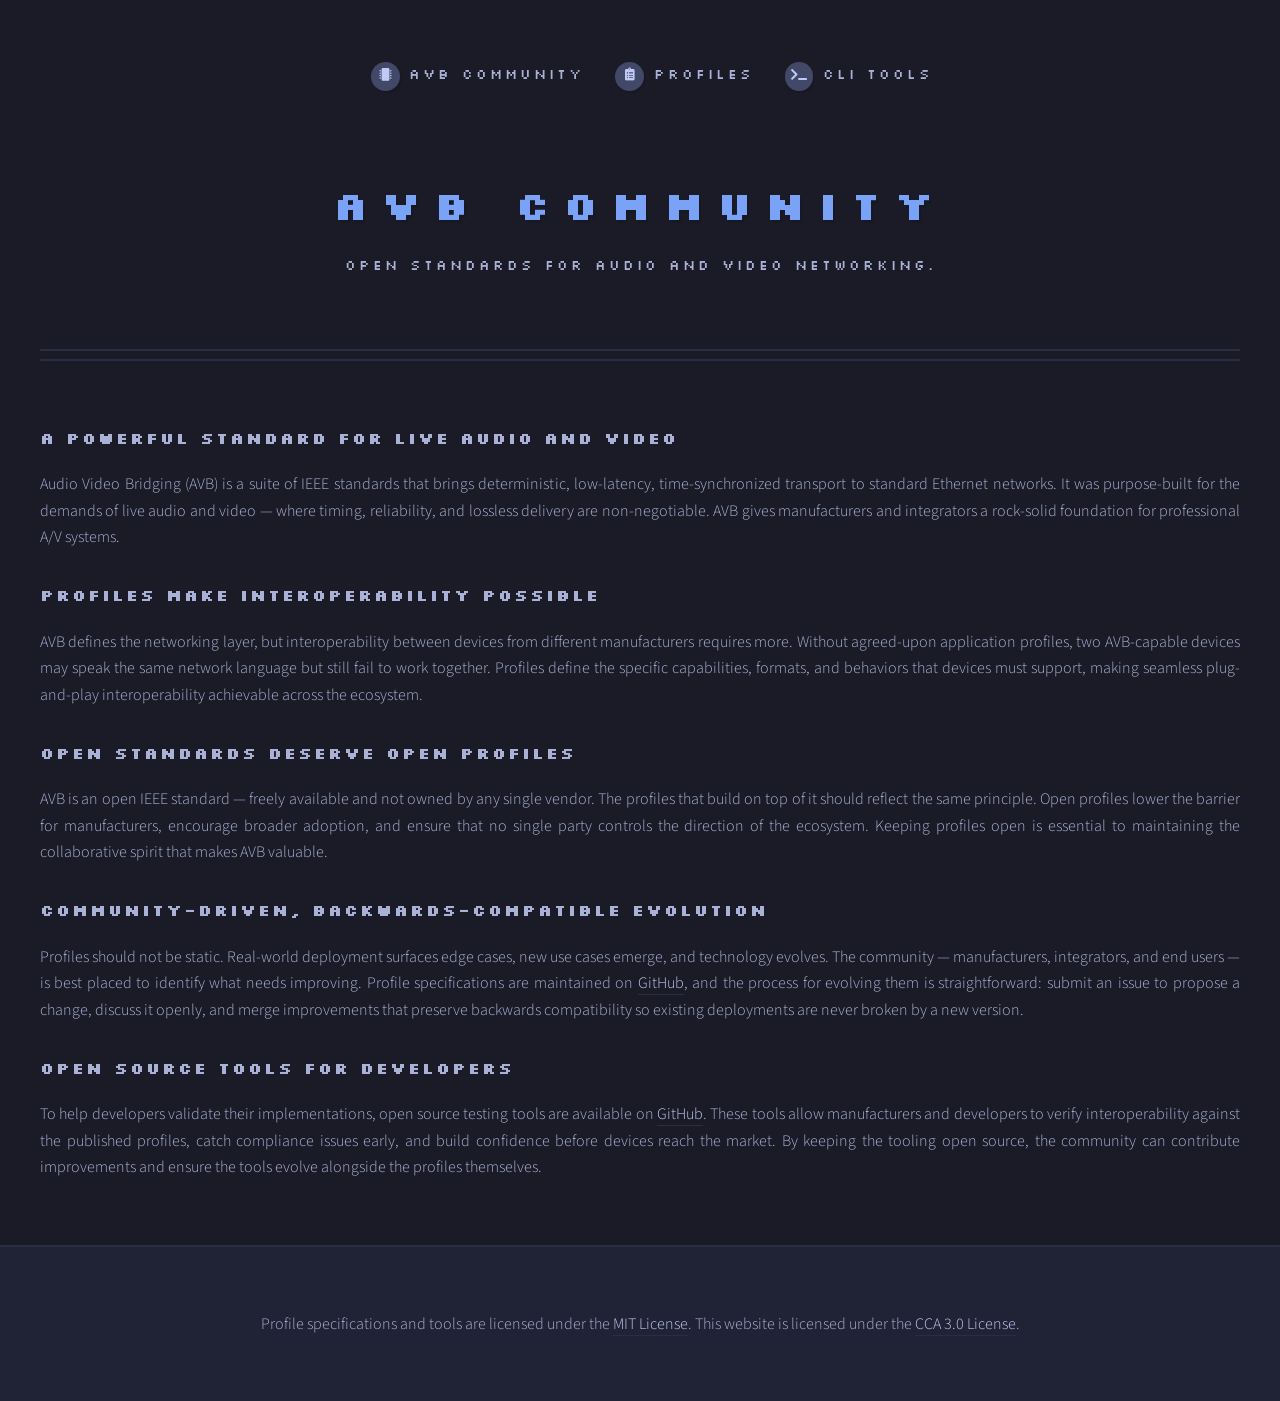
<file: index.html>
<!DOCTYPE HTML>
<!--
	CCA 3.0 license (modified from html5up.net)
-->

<html>
	<head>
		<title>AVB Community</title>
		<meta charset="utf-8" />
		<meta name="viewport" content="width=device-width, initial-scale=1, user-scalable=no" />
		<link rel="preconnect" href="https://fonts.googleapis.com">
	<link rel="preconnect" href="https://fonts.gstatic.com" crossorigin>
	<link rel="stylesheet" href="assets/css/main.css" />
	</head>
	<body class="homepage is-preload">
		<div id="page-wrapper">

			<!-- Header -->
				<section id="header">
					<div class="container">

						<!-- Logo -->
							<h1 id="logo"><a href="index.html">AVB Community</a></h1>
							<p>Open standards for audio and video networking.</p>

						<!-- Nav -->
							<nav id="nav">
								<ul>
									<li><a class="icon solid fa-microchip" href="index.html"><span>AVB Community</span></a></li>
									<li><a class="icon solid fa-clipboard-list" href="profiles.html"><span>Profiles</span></a></li>
									<li><a class="icon solid fa-terminal" href="tools.html"><span>CLI Tools</span></a></li>
								</ul>
							</nav>

					</div>
				</section>

			<!-- Main -->
				<section id="main">
					<div class="container">
						<div id="content">

							<article class="box post">

								<h3>A powerful standard for live audio and video</h3>
								<p>Audio Video Bridging (AVB) is a suite of IEEE standards that brings deterministic, low-latency, time-synchronized transport to standard Ethernet networks. It was purpose-built for the demands of live audio and video — where timing, reliability, and lossless delivery are non-negotiable. AVB gives manufacturers and integrators a rock-solid foundation for professional A/V systems.</p>

								<h3>Profiles make interoperability possible</h3>
								<p>AVB defines the networking layer, but interoperability between devices from different manufacturers requires more. Without agreed-upon application profiles, two AVB-capable devices may speak the same network language but still fail to work together. Profiles define the specific capabilities, formats, and behaviors that devices must support, making seamless plug-and-play interoperability achievable across the ecosystem.</p>

								<h3>Open standards deserve open profiles</h3>
								<p>AVB is an open IEEE standard — freely available and not owned by any single vendor. The profiles that build on top of it should reflect the same principle. Open profiles lower the barrier for manufacturers, encourage broader adoption, and ensure that no single party controls the direction of the ecosystem. Keeping profiles open is essential to maintaining the collaborative spirit that makes AVB valuable.</p>

								<h3>Community-driven, backwards-compatible evolution</h3>
								<p>Profiles should not be static. Real-world deployment surfaces edge cases, new use cases emerge, and technology evolves. The community — manufacturers, integrators, and end users — is best placed to identify what needs improving. Profile specifications are maintained on <a href="https://github.com/avbcommunity/profiles">GitHub</a>, and the process for evolving them is straightforward: submit an issue to propose a change, discuss it openly, and merge improvements that preserve backwards compatibility so existing deployments are never broken by a new version.</p>
							<h3>Open source tools for developers</h3>
								<p>To help developers validate their implementations, open source testing tools are available on <a href="https://github.com/avbcommunity">GitHub</a>. These tools allow manufacturers and developers to verify interoperability against the published profiles, catch compliance issues early, and build confidence before devices reach the market. By keeping the tooling open source, the community can contribute improvements and ensure the tools evolve alongside the profiles themselves.</p>

							</article>

						</div>
					</div>
				</section>

<!-- Footer -->
				<section id="footer">
					<div class="container">
						<small>Profile specifications and tools are licensed under the <a href="https://opensource.org/licenses/MIT">MIT License</a>. This website is licensed under the <a href="https://creativecommons.org/licenses/by/3.0/">CCA 3.0 License</a>.</small>
					</div>
				</section>

		</div>

		<!-- Scripts -->
			<script src="assets/js/jquery.min.js"></script>
			<script src="assets/js/jquery.dropotron.min.js"></script>
			<script src="assets/js/browser.min.js"></script>
			<script src="assets/js/breakpoints.min.js"></script>
			<script src="assets/js/util.js"></script>
			<script src="assets/js/main.js"></script>

	</body>
</html>
</file>
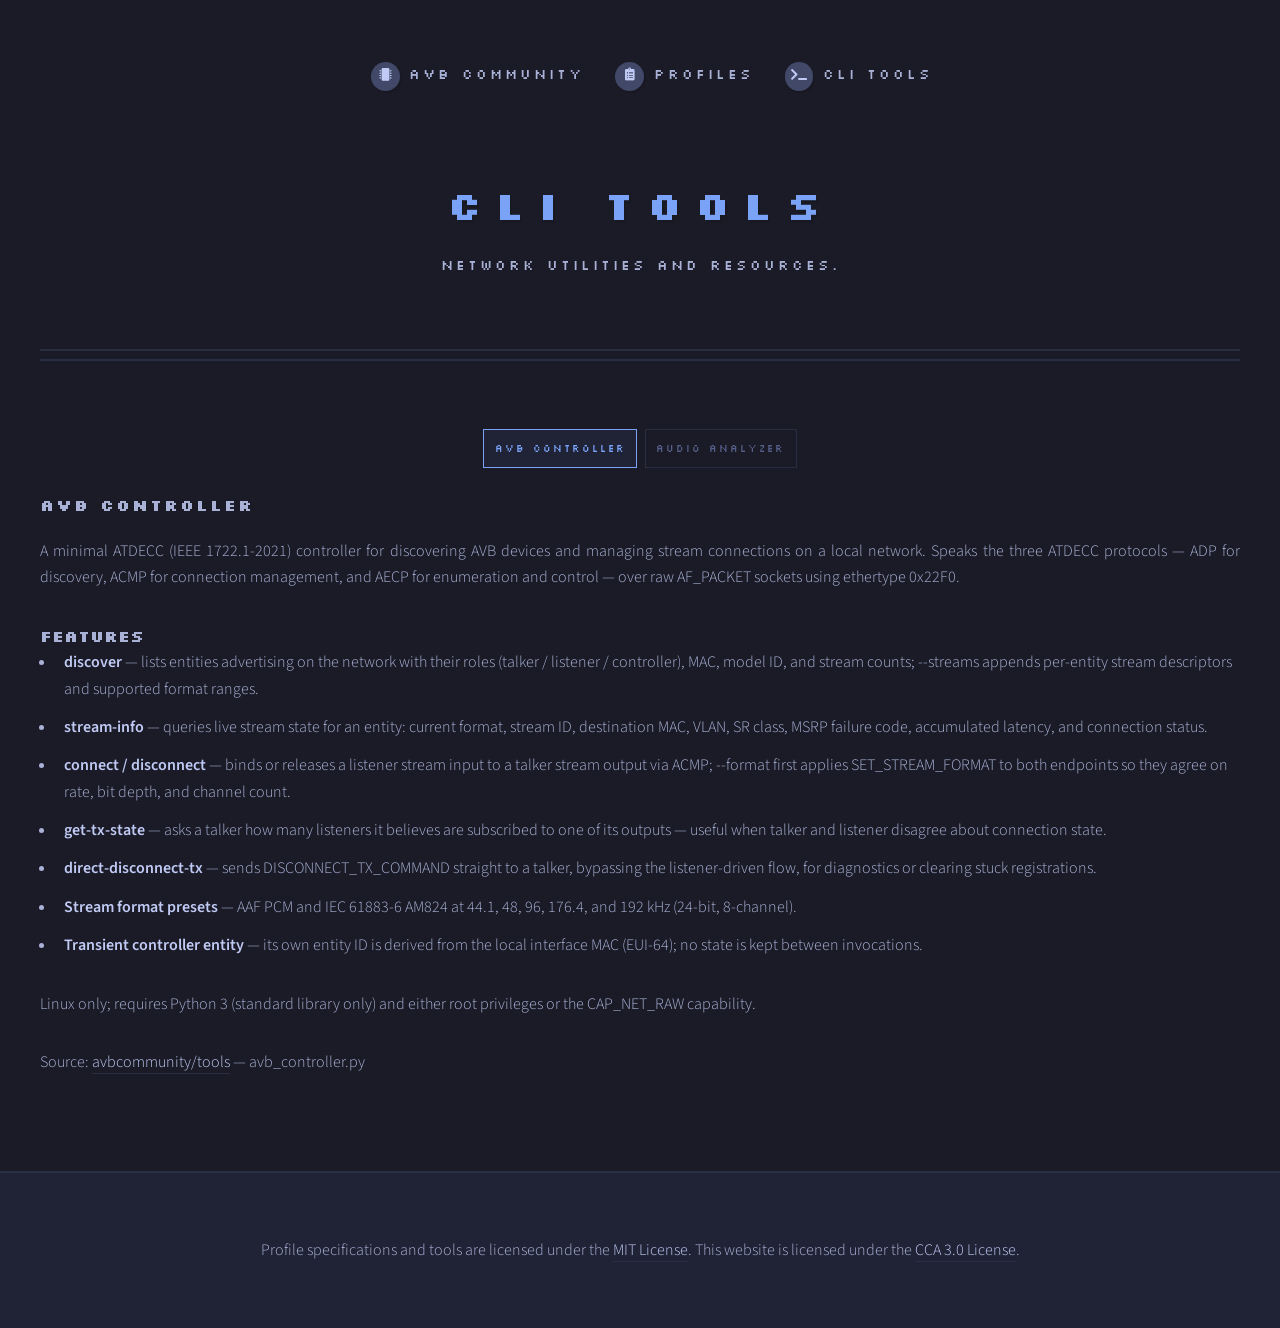
<file: cli_tools.html>
<!DOCTYPE HTML>
<!--
	CCA 3.0 license (modified from html5up.net)
-->
<html>
	<head>
		<title>CLI Tools - AVB Community</title>
		<meta charset="utf-8" />
		<meta name="viewport" content="width=device-width, initial-scale=1, user-scalable=no" />
		<link rel="preconnect" href="https://fonts.googleapis.com">
	<link rel="preconnect" href="https://fonts.gstatic.com" crossorigin>
	<link rel="stylesheet" href="assets/css/main.css" />
	</head>
	<body class="no-sidebar is-preload">
		<div id="page-wrapper">

			<!-- Header -->
				<section id="header">
					<div class="container">

						<!-- Logo -->
							<h1 id="logo"><a href="index.html">CLI Tools</a></h1>
							<p>Network utilities and resources.</p>

						<!-- Nav -->
							<nav id="nav">
								<ul>
									<li><a class="icon solid fa-microchip" href="index.html"><span>AVB Community</span></a></li>
									<li><a class="icon solid fa-clipboard-list" href="profiles.html"><span>Profiles</span></a></li>
									<li><a class="icon solid fa-terminal" href="cli_tools.html"><span>CLI Tools</span></a></li>
								</ul>
							</nav>

					</div>
				</section>

			<!-- Main -->
				<section id="main">
					<div class="container">
						<div id="content">

							<!-- Post -->
								<article class="box post">
									<header>
										<nav id="profile-nav">
											<a href="#" class="profile-tab active" data-tool="controller">AVB Controller</a>
											<a href="#" class="profile-tab" data-tool="analyzer">Audio Analyzer</a>
										</nav>
									</header>

									<section id="profile-content">
										<div id="profile-content-body"></div>
									</section>
								</article>

						</div>
					</div>
				</section>

<!-- Footer -->
				<section id="footer">
					<div class="container">
						<small>Profile specifications and tools are licensed under the <a href="https://opensource.org/licenses/MIT">MIT License</a>. This website is licensed under the <a href="https://creativecommons.org/licenses/by/3.0/">CCA 3.0 License</a>.</small>
					</div>
				</section>

		</div>

		<!-- Scripts -->
			<script src="assets/js/jquery.min.js"></script>
			<script src="assets/js/jquery.dropotron.min.js"></script>
			<script src="assets/js/browser.min.js"></script>
			<script src="assets/js/breakpoints.min.js"></script>
			<script src="assets/js/util.js"></script>
			<script src="assets/js/main.js"></script>
			<script>
				var toolDescriptions = {
					analyzer: '<h3>Audio Analyzer</h3><p>Extracts and analyzes PCM audio from AVTP (IEEE 1722-2016) packet captures. Reads pcap and pcapng files containing AVTP audio streams in AAF PCM or IEC 61883-6 AM824 format, decodes raw PCM samples, and optionally writes them to a WAV file for downstream listening or processing.</p><h4>Features</h4><ul><li><strong>Stream extraction</strong> &mdash; decodes AAF PCM and IEC 61883-6 AM824 streams; auto-detects sample rate for AAF, with a configurable fallback for AM824.</li><li><strong>Filtering</strong> &mdash; isolate a single talker by source MAC and select an individual channel from multi-channel streams.</li><li><strong>WAV export</strong> &mdash; write the extracted channel to a mono 16/24-bit WAV file.</li><li><strong>Signal report</strong> &mdash; peak / RMS levels in dBFS, packet and sample counts, stream duration, and AVTP sequence-gap detection.</li><li><strong>Discontinuity &amp; silence detection</strong> &mdash; finds sample-to-sample jumps above an adaptive threshold and near-zero runs longer than 1 ms.</li><li><strong>Frequency analysis</strong> <em>(numpy)</em> &mdash; fundamental frequency, SNR, and THD across harmonics 2&ndash;10.</li><li><strong>Phase continuity</strong> <em>(scipy)</em> &mdash; Hilbert-transform phase analysis with periodic-glitch detection, plus windowed RMS-envelope anomaly scanning.</li><li><strong>Pure-Python fallback</strong> &mdash; basic level and discontinuity analysis runs without numpy or scipy installed.</li></ul><p>Requires Python 3 and <code>editcap</code> (from Wireshark) for pcapng input. Optional: <code>numpy</code>, <code>scipy</code>.</p><p>Source: <a href="https://github.com/avbcommunity/tools">avbcommunity/tools</a> &mdash; <code>avb_audio_analyzer.py</code></p>',
					controller: '<h3>AVB Controller</h3><p>A minimal ATDECC (IEEE 1722.1-2021) controller for discovering AVB devices and managing stream connections on a local network. Speaks the three ATDECC protocols &mdash; ADP for discovery, ACMP for connection management, and AECP for enumeration and control &mdash; over raw <code>AF_PACKET</code> sockets using ethertype <code>0x22F0</code>.</p><h4>Features</h4><ul><li><strong><code>discover</code></strong> &mdash; lists entities advertising on the network with their roles (talker / listener / controller), MAC, model ID, and stream counts; <code>--streams</code> appends per-entity stream descriptors and supported format ranges.</li><li><strong><code>stream-info</code></strong> &mdash; queries live stream state for an entity: current format, stream ID, destination MAC, VLAN, SR class, MSRP failure code, accumulated latency, and connection status.</li><li><strong><code>connect</code> / <code>disconnect</code></strong> &mdash; binds or releases a listener stream input to a talker stream output via ACMP; <code>--format</code> first applies <code>SET_STREAM_FORMAT</code> to both endpoints so they agree on rate, bit depth, and channel count.</li><li><strong><code>get-tx-state</code></strong> &mdash; asks a talker how many listeners it believes are subscribed to one of its outputs &mdash; useful when talker and listener disagree about connection state.</li><li><strong><code>direct-disconnect-tx</code></strong> &mdash; sends <code>DISCONNECT_TX_COMMAND</code> straight to a talker, bypassing the listener-driven flow, for diagnostics or clearing stuck registrations.</li><li><strong>Stream format presets</strong> &mdash; AAF PCM and IEC 61883-6 AM824 at 44.1, 48, 96, 176.4, and 192 kHz (24-bit, 8-channel).</li><li><strong>Transient controller entity</strong> &mdash; its own entity ID is derived from the local interface MAC (EUI-64); no state is kept between invocations.</li></ul><p>Linux only; requires Python 3 (standard library only) and either root privileges or the <code>CAP_NET_RAW</code> capability.</p><p>Source: <a href="https://github.com/avbcommunity/tools">avbcommunity/tools</a> &mdash; <code>avb_controller.py</code></p>'
				};

				function loadTool(tool) {
					document.getElementById('profile-content-body').innerHTML = toolDescriptions[tool] || '<p>Tool not found.</p>';
				}

				document.querySelectorAll('.profile-tab').forEach(function(tab) {
					tab.addEventListener('click', function(e) {
						e.preventDefault();
						document.querySelectorAll('.profile-tab').forEach(function(t) {
							t.classList.remove('active');
						});
						this.classList.add('active');
						loadTool(this.getAttribute('data-tool'));
					});
				});

				loadTool('controller');
			</script>

	</body>
</html>
</file>
<file: assets/css/main.css>
@import url("fontawesome-all.min.css");
@import url("https://fonts.googleapis.com/css?family=Source+Sans+Pro:300,400,600|Arvo:700");
@import url("https://fonts.googleapis.com/css2?family=Silkscreen&display=block");

/*
	Strongly Typed by HTML5 UP
	html5up.net | @ajlkn
	Free for personal and commercial use under the CCA 3.0 license (html5up.net/license)
*/

html, body, div, span, applet, object,
iframe, h1, h2, h3, h4, h5, h6, p, blockquote,
pre, a, abbr, acronym, address, big, cite,
code, del, dfn, em, img, ins, kbd, q, s, samp,
small, strike, strong, sub, sup, tt, var, b,
u, i, center, dl, dt, dd, ol, ul, li, fieldset,
form, label, legend, table, caption, tbody,
tfoot, thead, tr, th, td, article, aside,
canvas, details, embed, figure, figcaption,
footer, header, hgroup, menu, nav, output, ruby,
section, summary, time, mark, audio, video {
	margin: 0;
	padding: 0;
	border: 0;
	font-size: 100%;
	font: inherit;
	vertical-align: baseline;}

article, aside, details, figcaption, figure,
footer, header, hgroup, menu, nav, section {
	display: block;}

body {
	line-height: 1;
}

ol, ul {
	list-style: none;
}

blockquote, q {
	quotes: none;
}

	blockquote:before, blockquote:after, q:before, q:after {
		content: '';
		content: none;
	}

table {
	border-collapse: collapse;
	border-spacing: 0;
}

body {
	-webkit-text-size-adjust: none;
}

mark {
	background-color: transparent;
	color: inherit;
}

input::-moz-focus-inner {
	border: 0;
	padding: 0;
}

input, select, textarea {
	-moz-appearance: none;
	-webkit-appearance: none;
	-ms-appearance: none;
	appearance: none;
}

/* Basic */

	html {
		box-sizing: border-box;
	}

	*, *:before, *:after {
		box-sizing: inherit;
	}

	body {
		background: #1f2335;
	}

		body.is-preload *, body.is-preload *:before, body.is-preload *:after {
			-moz-animation: none !important;
			-webkit-animation: none !important;
			-ms-animation: none !important;
			animation: none !important;
			-moz-transition: none !important;
			-webkit-transition: none !important;
			-ms-transition: none !important;
			transition: none !important;
		}

	body.is-preload *, body.is-preload *:before, body.is-preload *:after {
		-moz-animation: none !important;
		-webkit-animation: none !important;
		-ms-animation: none !important;
		animation: none !important;
		-moz-transition: none !important;
		-webkit-transition: none !important;
		-ms-transition: none !important;
		transition: none !important;
	}

	body, input, textarea, select {
		font-family: 'Source Sans Pro';
		font-weight: 300;
		color: #a9b1d6;
		line-height: 1.65em;
		font-size: 15pt;
	}

	h1, h2, h3, h4, h5, h6 {
		font-family: 'Silkscreen', monospace;
		font-weight: 600;
		text-transform: uppercase;
		color: #a9b1d6;
	}

	h1 a, h2 a, h3 a, h4 a, h5 a, h6 a {
		color: inherit;
		text-decoration: none;
		border: 0;
	}

	h2 {
		font-size: 1.65em;
		font-weight: 400;
		letter-spacing: 4px;
		margin: 0 0 1.5em 0;
		line-height: 1.75em;
	}

	h3 {
		font-size: 1em;
		letter-spacing: 2px;
		margin: 0 0 1.25em 0;
	}

	a {
		-moz-transition: color 0.25s ease-in-out, border-bottom-color 0.25s ease-in-out;
		-webkit-transition: color 0.25s ease-in-out, border-bottom-color 0.25s ease-in-out;
		-ms-transition: color 0.25s ease-in-out, border-bottom-color 0.25s ease-in-out;
		transition: color 0.25s ease-in-out, border-bottom-color 0.25s ease-in-out;
		color: #c0caf5;
		text-decoration: none;
		border-bottom: solid 1px #292e42;
	}

		a strong {
			-moz-transition: color 0.25s ease-in-out, border-bottom-color 0.25s ease-in-out;
			-webkit-transition: color 0.25s ease-in-out, border-bottom-color 0.25s ease-in-out;
			-ms-transition: color 0.25s ease-in-out, border-bottom-color 0.25s ease-in-out;
			transition: color 0.25s ease-in-out, border-bottom-color 0.25s ease-in-out;
		}

		a:hover {
			color: #7aa2f7;
			border-bottom-color: rgba(255, 255, 255, 0);
		}

			a:hover strong {
				color: #7aa2f7;
			}

	strong, b {
		font-weight: 600;
		color: #c0caf5;
	}

	em, i {
		font-style: italic;
	}

	sub {
		position: relative;
		top: 0.5em;
		font-size: 0.8em;
	}

	sup {
		position: relative;
		top: -0.5em;
		font-size: 0.8em;
	}

	hr {
		border: 0;
		border-top: solid 1px #292e42;
	}

	blockquote {
		border-left: solid 0.5em #292e42;
		padding: 1em 0 1em 2em;
		font-style: italic;
	}

	p {
		text-align: justify;
		margin-bottom: 2em;
	}

	ul, ol, dl, table, blockquote {
		margin-bottom: 2em;
	}

	br.clear {
		clear: both;
	}

/* Container */

	.container {
		margin: 0 auto;
		max-width: 100%;
		width: 70em;
	}

		@media screen and (max-width: 1680px) {

			.container {
				width: 68em;
			}

		}

		@media screen and (max-width: 1280px) {

			.container {
				width: calc(100% - 80px);
			}

		}

		@media screen and (max-width: 980px) {

			.container {
				width: calc(100% - 100px);
			}

		}

		@media screen and (max-width: 736px) {

			.container {
				width: calc(100% - 40px);
			}

		}

/* Row */

	.row {
		display: flex;
		flex-wrap: wrap;
		box-sizing: border-box;
		align-items: stretch;
	}

		.row > * {
			box-sizing: border-box;
		}

		.row.gtr-uniform > * > :last-child {
			margin-bottom: 0;
		}

		.row.aln-left {
			justify-content: flex-start;
		}

		.row.aln-center {
			justify-content: center;
		}

		.row.aln-right {
			justify-content: flex-end;
		}

		.row.aln-top {
			align-items: flex-start;
		}

		.row.aln-middle {
			align-items: center;
		}

		.row.aln-bottom {
			align-items: flex-end;
		}

		.row > .imp {
			order: -1;
		}

		.row > .col-1 {
			width: 8.33333%;
		}

		.row > .off-1 {
			margin-left: 8.33333%;
		}

		.row > .col-2 {
			width: 16.66667%;
		}

		.row > .off-2 {
			margin-left: 16.66667%;
		}

		.row > .col-3 {
			width: 25%;
		}

		.row > .off-3 {
			margin-left: 25%;
		}

		.row > .col-4 {
			width: 33.33333%;
		}

		.row > .off-4 {
			margin-left: 33.33333%;
		}

		.row > .col-5 {
			width: 41.66667%;
		}

		.row > .off-5 {
			margin-left: 41.66667%;
		}

		.row > .col-6 {
			width: 50%;
		}

		.row > .off-6 {
			margin-left: 50%;
		}

		.row > .col-7 {
			width: 58.33333%;
		}

		.row > .off-7 {
			margin-left: 58.33333%;
		}

		.row > .col-8 {
			width: 66.66667%;
		}

		.row > .off-8 {
			margin-left: 66.66667%;
		}

		.row > .col-9 {
			width: 75%;
		}

		.row > .off-9 {
			margin-left: 75%;
		}

		.row > .col-10 {
			width: 83.33333%;
		}

		.row > .off-10 {
			margin-left: 83.33333%;
		}

		.row > .col-11 {
			width: 91.66667%;
		}

		.row > .off-11 {
			margin-left: 91.66667%;
		}

		.row > .col-12 {
			width: 100%;
		}

		.row > .off-12 {
			margin-left: 100%;
		}

		.row.gtr-0 {
			margin-top: 0px;
			margin-left: 0px;
		}

			.row.gtr-0 > * {
				padding: 0px 0 0 0px;
			}

			.row.gtr-0.gtr-uniform {
				margin-top: 0px;
			}

				.row.gtr-0.gtr-uniform > * {
					padding-top: 0px;
				}

		.row.gtr-25 {
			margin-top: -12.5px;
			margin-left: -12.5px;
		}

			.row.gtr-25 > * {
				padding: 12.5px 0 0 12.5px;
			}

			.row.gtr-25.gtr-uniform {
				margin-top: -12.5px;
			}

				.row.gtr-25.gtr-uniform > * {
					padding-top: 12.5px;
				}

		.row.gtr-50 {
			margin-top: -25px;
			margin-left: -25px;
		}

			.row.gtr-50 > * {
				padding: 25px 0 0 25px;
			}

			.row.gtr-50.gtr-uniform {
				margin-top: -25px;
			}

				.row.gtr-50.gtr-uniform > * {
					padding-top: 25px;
				}

		.row {
			margin-top: -50px;
			margin-left: -50px;
		}

			.row > * {
				padding: 50px 0 0 50px;
			}

			.row.gtr-uniform {
				margin-top: -50px;
			}

				.row.gtr-uniform > * {
					padding-top: 50px;
				}

		.row.gtr-150 {
			margin-top: -75px;
			margin-left: -75px;
		}

			.row.gtr-150 > * {
				padding: 75px 0 0 75px;
			}

			.row.gtr-150.gtr-uniform {
				margin-top: -75px;
			}

				.row.gtr-150.gtr-uniform > * {
					padding-top: 75px;
				}

		.row.gtr-200 {
			margin-top: -100px;
			margin-left: -100px;
		}

			.row.gtr-200 > * {
				padding: 100px 0 0 100px;
			}

			.row.gtr-200.gtr-uniform {
				margin-top: -100px;
			}

				.row.gtr-200.gtr-uniform > * {
					padding-top: 100px;
				}

		@media screen and (max-width: 1680px) {

			.row {
				display: flex;
				flex-wrap: wrap;
				box-sizing: border-box;
				align-items: stretch;
			}

				.row > * {
					box-sizing: border-box;
				}

				.row.gtr-uniform > * > :last-child {
					margin-bottom: 0;
				}

				.row.aln-left {
					justify-content: flex-start;
				}

				.row.aln-center {
					justify-content: center;
				}

				.row.aln-right {
					justify-content: flex-end;
				}

				.row.aln-top {
					align-items: flex-start;
				}

				.row.aln-middle {
					align-items: center;
				}

				.row.aln-bottom {
					align-items: flex-end;
				}

				.row > .imp-xlarge {
					order: -1;
				}

				.row > .col-1-xlarge {
					width: 8.33333%;
				}

				.row > .off-1-xlarge {
					margin-left: 8.33333%;
				}

				.row > .col-2-xlarge {
					width: 16.66667%;
				}

				.row > .off-2-xlarge {
					margin-left: 16.66667%;
				}

				.row > .col-3-xlarge {
					width: 25%;
				}

				.row > .off-3-xlarge {
					margin-left: 25%;
				}

				.row > .col-4-xlarge {
					width: 33.33333%;
				}

				.row > .off-4-xlarge {
					margin-left: 33.33333%;
				}

				.row > .col-5-xlarge {
					width: 41.66667%;
				}

				.row > .off-5-xlarge {
					margin-left: 41.66667%;
				}

				.row > .col-6-xlarge {
					width: 50%;
				}

				.row > .off-6-xlarge {
					margin-left: 50%;
				}

				.row > .col-7-xlarge {
					width: 58.33333%;
				}

				.row > .off-7-xlarge {
					margin-left: 58.33333%;
				}

				.row > .col-8-xlarge {
					width: 66.66667%;
				}

				.row > .off-8-xlarge {
					margin-left: 66.66667%;
				}

				.row > .col-9-xlarge {
					width: 75%;
				}

				.row > .off-9-xlarge {
					margin-left: 75%;
				}

				.row > .col-10-xlarge {
					width: 83.33333%;
				}

				.row > .off-10-xlarge {
					margin-left: 83.33333%;
				}

				.row > .col-11-xlarge {
					width: 91.66667%;
				}

				.row > .off-11-xlarge {
					margin-left: 91.66667%;
				}

				.row > .col-12-xlarge {
					width: 100%;
				}

				.row > .off-12-xlarge {
					margin-left: 100%;
				}

				.row.gtr-0 {
					margin-top: 0px;
					margin-left: 0px;
				}

					.row.gtr-0 > * {
						padding: 0px 0 0 0px;
					}

					.row.gtr-0.gtr-uniform {
						margin-top: 0px;
					}

						.row.gtr-0.gtr-uniform > * {
							padding-top: 0px;
						}

				.row.gtr-25 {
					margin-top: -12.5px;
					margin-left: -12.5px;
				}

					.row.gtr-25 > * {
						padding: 12.5px 0 0 12.5px;
					}

					.row.gtr-25.gtr-uniform {
						margin-top: -12.5px;
					}

						.row.gtr-25.gtr-uniform > * {
							padding-top: 12.5px;
						}

				.row.gtr-50 {
					margin-top: -25px;
					margin-left: -25px;
				}

					.row.gtr-50 > * {
						padding: 25px 0 0 25px;
					}

					.row.gtr-50.gtr-uniform {
						margin-top: -25px;
					}

						.row.gtr-50.gtr-uniform > * {
							padding-top: 25px;
						}

				.row {
					margin-top: -50px;
					margin-left: -50px;
				}

					.row > * {
						padding: 50px 0 0 50px;
					}

					.row.gtr-uniform {
						margin-top: -50px;
					}

						.row.gtr-uniform > * {
							padding-top: 50px;
						}

				.row.gtr-150 {
					margin-top: -75px;
					margin-left: -75px;
				}

					.row.gtr-150 > * {
						padding: 75px 0 0 75px;
					}

					.row.gtr-150.gtr-uniform {
						margin-top: -75px;
					}

						.row.gtr-150.gtr-uniform > * {
							padding-top: 75px;
						}

				.row.gtr-200 {
					margin-top: -100px;
					margin-left: -100px;
				}

					.row.gtr-200 > * {
						padding: 100px 0 0 100px;
					}

					.row.gtr-200.gtr-uniform {
						margin-top: -100px;
					}

						.row.gtr-200.gtr-uniform > * {
							padding-top: 100px;
						}

		}

		@media screen and (max-width: 1280px) {

			.row {
				display: flex;
				flex-wrap: wrap;
				box-sizing: border-box;
				align-items: stretch;
			}

				.row > * {
					box-sizing: border-box;
				}

				.row.gtr-uniform > * > :last-child {
					margin-bottom: 0;
				}

				.row.aln-left {
					justify-content: flex-start;
				}

				.row.aln-center {
					justify-content: center;
				}

				.row.aln-right {
					justify-content: flex-end;
				}

				.row.aln-top {
					align-items: flex-start;
				}

				.row.aln-middle {
					align-items: center;
				}

				.row.aln-bottom {
					align-items: flex-end;
				}

				.row > .imp-large {
					order: -1;
				}

				.row > .col-1-large {
					width: 8.33333%;
				}

				.row > .off-1-large {
					margin-left: 8.33333%;
				}

				.row > .col-2-large {
					width: 16.66667%;
				}

				.row > .off-2-large {
					margin-left: 16.66667%;
				}

				.row > .col-3-large {
					width: 25%;
				}

				.row > .off-3-large {
					margin-left: 25%;
				}

				.row > .col-4-large {
					width: 33.33333%;
				}

				.row > .off-4-large {
					margin-left: 33.33333%;
				}

				.row > .col-5-large {
					width: 41.66667%;
				}

				.row > .off-5-large {
					margin-left: 41.66667%;
				}

				.row > .col-6-large {
					width: 50%;
				}

				.row > .off-6-large {
					margin-left: 50%;
				}

				.row > .col-7-large {
					width: 58.33333%;
				}

				.row > .off-7-large {
					margin-left: 58.33333%;
				}

				.row > .col-8-large {
					width: 66.66667%;
				}

				.row > .off-8-large {
					margin-left: 66.66667%;
				}

				.row > .col-9-large {
					width: 75%;
				}

				.row > .off-9-large {
					margin-left: 75%;
				}

				.row > .col-10-large {
					width: 83.33333%;
				}

				.row > .off-10-large {
					margin-left: 83.33333%;
				}

				.row > .col-11-large {
					width: 91.66667%;
				}

				.row > .off-11-large {
					margin-left: 91.66667%;
				}

				.row > .col-12-large {
					width: 100%;
				}

				.row > .off-12-large {
					margin-left: 100%;
				}

				.row.gtr-0 {
					margin-top: 0px;
					margin-left: 0px;
				}

					.row.gtr-0 > * {
						padding: 0px 0 0 0px;
					}

					.row.gtr-0.gtr-uniform {
						margin-top: 0px;
					}

						.row.gtr-0.gtr-uniform > * {
							padding-top: 0px;
						}

				.row.gtr-25 {
					margin-top: -10px;
					margin-left: -10px;
				}

					.row.gtr-25 > * {
						padding: 10px 0 0 10px;
					}

					.row.gtr-25.gtr-uniform {
						margin-top: -10px;
					}

						.row.gtr-25.gtr-uniform > * {
							padding-top: 10px;
						}

				.row.gtr-50 {
					margin-top: -20px;
					margin-left: -20px;
				}

					.row.gtr-50 > * {
						padding: 20px 0 0 20px;
					}

					.row.gtr-50.gtr-uniform {
						margin-top: -20px;
					}

						.row.gtr-50.gtr-uniform > * {
							padding-top: 20px;
						}

				.row {
					margin-top: -40px;
					margin-left: -40px;
				}

					.row > * {
						padding: 40px 0 0 40px;
					}

					.row.gtr-uniform {
						margin-top: -40px;
					}

						.row.gtr-uniform > * {
							padding-top: 40px;
						}

				.row.gtr-150 {
					margin-top: -60px;
					margin-left: -60px;
				}

					.row.gtr-150 > * {
						padding: 60px 0 0 60px;
					}

					.row.gtr-150.gtr-uniform {
						margin-top: -60px;
					}

						.row.gtr-150.gtr-uniform > * {
							padding-top: 60px;
						}

				.row.gtr-200 {
					margin-top: -80px;
					margin-left: -80px;
				}

					.row.gtr-200 > * {
						padding: 80px 0 0 80px;
					}

					.row.gtr-200.gtr-uniform {
						margin-top: -80px;
					}

						.row.gtr-200.gtr-uniform > * {
							padding-top: 80px;
						}

		}

		@media screen and (max-width: 980px) {

			.row {
				display: flex;
				flex-wrap: wrap;
				box-sizing: border-box;
				align-items: stretch;
			}

				.row > * {
					box-sizing: border-box;
				}

				.row.gtr-uniform > * > :last-child {
					margin-bottom: 0;
				}

				.row.aln-left {
					justify-content: flex-start;
				}

				.row.aln-center {
					justify-content: center;
				}

				.row.aln-right {
					justify-content: flex-end;
				}

				.row.aln-top {
					align-items: flex-start;
				}

				.row.aln-middle {
					align-items: center;
				}

				.row.aln-bottom {
					align-items: flex-end;
				}

				.row > .imp-medium {
					order: -1;
				}

				.row > .col-1-medium {
					width: 8.33333%;
				}

				.row > .off-1-medium {
					margin-left: 8.33333%;
				}

				.row > .col-2-medium {
					width: 16.66667%;
				}

				.row > .off-2-medium {
					margin-left: 16.66667%;
				}

				.row > .col-3-medium {
					width: 25%;
				}

				.row > .off-3-medium {
					margin-left: 25%;
				}

				.row > .col-4-medium {
					width: 33.33333%;
				}

				.row > .off-4-medium {
					margin-left: 33.33333%;
				}

				.row > .col-5-medium {
					width: 41.66667%;
				}

				.row > .off-5-medium {
					margin-left: 41.66667%;
				}

				.row > .col-6-medium {
					width: 50%;
				}

				.row > .off-6-medium {
					margin-left: 50%;
				}

				.row > .col-7-medium {
					width: 58.33333%;
				}

				.row > .off-7-medium {
					margin-left: 58.33333%;
				}

				.row > .col-8-medium {
					width: 66.66667%;
				}

				.row > .off-8-medium {
					margin-left: 66.66667%;
				}

				.row > .col-9-medium {
					width: 75%;
				}

				.row > .off-9-medium {
					margin-left: 75%;
				}

				.row > .col-10-medium {
					width: 83.33333%;
				}

				.row > .off-10-medium {
					margin-left: 83.33333%;
				}

				.row > .col-11-medium {
					width: 91.66667%;
				}

				.row > .off-11-medium {
					margin-left: 91.66667%;
				}

				.row > .col-12-medium {
					width: 100%;
				}

				.row > .off-12-medium {
					margin-left: 100%;
				}

				.row.gtr-0 {
					margin-top: 0px;
					margin-left: 0px;
				}

					.row.gtr-0 > * {
						padding: 0px 0 0 0px;
					}

					.row.gtr-0.gtr-uniform {
						margin-top: 0px;
					}

						.row.gtr-0.gtr-uniform > * {
							padding-top: 0px;
						}

				.row.gtr-25 {
					margin-top: -12.5px;
					margin-left: -12.5px;
				}

					.row.gtr-25 > * {
						padding: 12.5px 0 0 12.5px;
					}

					.row.gtr-25.gtr-uniform {
						margin-top: -12.5px;
					}

						.row.gtr-25.gtr-uniform > * {
							padding-top: 12.5px;
						}

				.row.gtr-50 {
					margin-top: -25px;
					margin-left: -25px;
				}

					.row.gtr-50 > * {
						padding: 25px 0 0 25px;
					}

					.row.gtr-50.gtr-uniform {
						margin-top: -25px;
					}

						.row.gtr-50.gtr-uniform > * {
							padding-top: 25px;
						}

				.row {
					margin-top: -50px;
					margin-left: -50px;
				}

					.row > * {
						padding: 50px 0 0 50px;
					}

					.row.gtr-uniform {
						margin-top: -50px;
					}

						.row.gtr-uniform > * {
							padding-top: 50px;
						}

				.row.gtr-150 {
					margin-top: -75px;
					margin-left: -75px;
				}

					.row.gtr-150 > * {
						padding: 75px 0 0 75px;
					}

					.row.gtr-150.gtr-uniform {
						margin-top: -75px;
					}

						.row.gtr-150.gtr-uniform > * {
							padding-top: 75px;
						}

				.row.gtr-200 {
					margin-top: -100px;
					margin-left: -100px;
				}

					.row.gtr-200 > * {
						padding: 100px 0 0 100px;
					}

					.row.gtr-200.gtr-uniform {
						margin-top: -100px;
					}

						.row.gtr-200.gtr-uniform > * {
							padding-top: 100px;
						}

		}

		@media screen and (max-width: 736px) {

			.row {
				display: flex;
				flex-wrap: wrap;
				box-sizing: border-box;
				align-items: stretch;
			}

				.row > * {
					box-sizing: border-box;
				}

				.row.gtr-uniform > * > :last-child {
					margin-bottom: 0;
				}

				.row.aln-left {
					justify-content: flex-start;
				}

				.row.aln-center {
					justify-content: center;
				}

				.row.aln-right {
					justify-content: flex-end;
				}

				.row.aln-top {
					align-items: flex-start;
				}

				.row.aln-middle {
					align-items: center;
				}

				.row.aln-bottom {
					align-items: flex-end;
				}

				.row > .imp-small {
					order: -1;
				}

				.row > .col-1-small {
					width: 8.33333%;
				}

				.row > .off-1-small {
					margin-left: 8.33333%;
				}

				.row > .col-2-small {
					width: 16.66667%;
				}

				.row > .off-2-small {
					margin-left: 16.66667%;
				}

				.row > .col-3-small {
					width: 25%;
				}

				.row > .off-3-small {
					margin-left: 25%;
				}

				.row > .col-4-small {
					width: 33.33333%;
				}

				.row > .off-4-small {
					margin-left: 33.33333%;
				}

				.row > .col-5-small {
					width: 41.66667%;
				}

				.row > .off-5-small {
					margin-left: 41.66667%;
				}

				.row > .col-6-small {
					width: 50%;
				}

				.row > .off-6-small {
					margin-left: 50%;
				}

				.row > .col-7-small {
					width: 58.33333%;
				}

				.row > .off-7-small {
					margin-left: 58.33333%;
				}

				.row > .col-8-small {
					width: 66.66667%;
				}

				.row > .off-8-small {
					margin-left: 66.66667%;
				}

				.row > .col-9-small {
					width: 75%;
				}

				.row > .off-9-small {
					margin-left: 75%;
				}

				.row > .col-10-small {
					width: 83.33333%;
				}

				.row > .off-10-small {
					margin-left: 83.33333%;
				}

				.row > .col-11-small {
					width: 91.66667%;
				}

				.row > .off-11-small {
					margin-left: 91.66667%;
				}

				.row > .col-12-small {
					width: 100%;
				}

				.row > .off-12-small {
					margin-left: 100%;
				}

				.row.gtr-0 {
					margin-top: 0px;
					margin-left: 0px;
				}

					.row.gtr-0 > * {
						padding: 0px 0 0 0px;
					}

					.row.gtr-0.gtr-uniform {
						margin-top: 0px;
					}

						.row.gtr-0.gtr-uniform > * {
							padding-top: 0px;
						}

				.row.gtr-25 {
					margin-top: -7.5px;
					margin-left: -7.5px;
				}

					.row.gtr-25 > * {
						padding: 7.5px 0 0 7.5px;
					}

					.row.gtr-25.gtr-uniform {
						margin-top: -7.5px;
					}

						.row.gtr-25.gtr-uniform > * {
							padding-top: 7.5px;
						}

				.row.gtr-50 {
					margin-top: -15px;
					margin-left: -15px;
				}

					.row.gtr-50 > * {
						padding: 15px 0 0 15px;
					}

					.row.gtr-50.gtr-uniform {
						margin-top: -15px;
					}

						.row.gtr-50.gtr-uniform > * {
							padding-top: 15px;
						}

				.row {
					margin-top: -30px;
					margin-left: -30px;
				}

					.row > * {
						padding: 30px 0 0 30px;
					}

					.row.gtr-uniform {
						margin-top: -30px;
					}

						.row.gtr-uniform > * {
							padding-top: 30px;
						}

				.row.gtr-150 {
					margin-top: -45px;
					margin-left: -45px;
				}

					.row.gtr-150 > * {
						padding: 45px 0 0 45px;
					}

					.row.gtr-150.gtr-uniform {
						margin-top: -45px;
					}

						.row.gtr-150.gtr-uniform > * {
							padding-top: 45px;
						}

				.row.gtr-200 {
					margin-top: -60px;
					margin-left: -60px;
				}

					.row.gtr-200 > * {
						padding: 60px 0 0 60px;
					}

					.row.gtr-200.gtr-uniform {
						margin-top: -60px;
					}

						.row.gtr-200.gtr-uniform > * {
							padding-top: 60px;
						}

		}

/* Sections/Article */

	section, article {
		margin-bottom: 3em;
	}

	section > :last-child,
	article > :last-child,
	section:last-child,
	article:last-child {
		margin-bottom: 0;
	}

/* Image */

	.image {
		-moz-transition: opacity 0.25s ease-in-out;
		-webkit-transition: opacity 0.25s ease-in-out;
		-ms-transition: opacity 0.25s ease-in-out;
		transition: opacity 0.25s ease-in-out;
		display: inline-block;
		border: solid 6px #292e42 !important;
	}

		.image:hover {
			opacity: 0.9;
		}

		.image img {
			display: block;
			width: 100%;
		}

		.image.fit {
			display: block;
			width: 100%;
		}

		.image.featured {
			display: block;
			width: 100%;
			margin: 0 0 3.5em 0;
		}

		.image.left {
			float: left;
			margin: 0 1.5em 1.5em 0;
			position: relative;
			top: 0.5em;
		}

		.image.centered {
			display: block;
			margin: 0 0 2em 0;
		}

			.image.centered img {
				margin: 0 auto;
				width: auto;
			}

/* List */

	ul {
		list-style: disc;
		padding-left: 1em;
	}

		ul li {
			padding-left: 0.5em;
			margin: 0.75em 0 0.75em 0;
		}

			ul li:first-child {
				margin-top: 0;
			}

	ol {
		list-style: decimal;
		padding-left: 1em;
	}

		ol li {
			padding-left: 0.5em;
			margin: 0.75em 0 0.75em 0;
		}

			ol li:first-child {
				margin-top: 0;
			}

/* Links */

	ul.links {
		list-style: none;
		padding-left: 0;
	}

		ul.links li {
			display: inline;
			border-left: solid 1px #292e42;
			padding-left: 1em;
			margin: 0 0 0 1em;
		}

			ul.links li:first-child {
				margin-left: 0;
				padding-left: 0;
				border-left: 0;
			}

/* Actions */

	ul.actions {
		margin-top: 2.5em;
		clear: both;
		list-style: none;
		padding-left: 0;
	}

		ul.actions li {
			padding-left: 0;
			display: inline-block;
			margin: 0 0 0 1em;
		}

			ul.actions li:first-child {
				margin-left: 0;
			}

/* Divided */

	ul.divided {
		list-style: none;
		padding-left: 0;
	}

		ul.divided li {
			border-top: solid 2px #292e42;
			padding-left: 0;
			margin: 2.5em 0 0 0;
			padding: 2.5em 0 0 0;
		}

			ul.divided li:first-child {
				border-top: 0;
				margin-top: 0;
				padding-top: 0;
			}

/* Icons */

	ul.icons {
		list-style: none;
		padding-left: 0;
	}

		ul.icons > li {
			position: relative;
			padding: 2em 0 0 3em;
			margin: 0;
		}

			ul.icons > li:before {
				position: absolute;
				left: 0;
				top: 2.6em;
				display: block;
				font-size: 0.8em;
				background: #414868;
				color: #c0caf5;
				width: 2em;
				height: 2em;
				border-radius: 2em;
				line-height: 2em;
				text-align: center;
				box-shadow: 0.125em 0.175em 0 0 rgba(0, 0, 0, 0.125);
			}

			ul.icons > li:first-child {
				padding-top: 0;
			}

				ul.icons > li:first-child:before {
					top: 0;
				}

/* Form */

	form label {
		font-weight: 600;
		text-transform: uppercase;
		color: #a9b1d6;
		display: block;
		margin: 0 0 1em 0;
	}

	form input[type="text"],
	form input[type="email"],
	form input[type="password"],
	form select,
	form textarea {
		-moz-transition: background-color 0.25s ease-in-out;
		-webkit-transition: background-color 0.25s ease-in-out;
		-ms-transition: background-color 0.25s ease-in-out;
		transition: background-color 0.25s ease-in-out;
		-webkit-appearance: none;
		display: block;
		border: 0;
		background: #24283b;
		width: 100%;
		box-shadow: inset 2px 2px 0px 0px rgba(0, 0, 0, 0.1);
		border-radius: 4px;
		line-height: 1.25em;
		padding: 0.75em 1em 0.75em 1em;
	}

		form input[type="text"]:focus,
		form input[type="email"]:focus,
		form input[type="password"]:focus,
		form select:focus,
		form textarea:focus {
			background: #1f2335;
		}

	form textarea {
		min-height: 11em;
	}

	form ::-webkit-input-placeholder {
		color: #c0caf5 !important;
		line-height: 1.35em;
	}

	form :-moz-placeholder {
		color: #c0caf5 !important;
	}

	form ::-moz-placeholder {
		color: #c0caf5 !important;
	}

	form :-ms-input-placeholder {
		color: #c0caf5 !important;
	}

	form ::-moz-focus-inner {
		border: 0;
	}

/* Table */

	table {
		width: 100%;
	}

		table tbody tr {
			border-top: solid 1px #292e42;
		}

			table tbody tr:first-child {
				border-top: 0;
			}

		table td {
			padding: 0.75em 1em 0.75em 1em;
		}

		table th {
			text-align: left;
			font-weight: bold;
			padding: 0.75em 1em 0.75em 1em;
		}

		table thead {
			background: #414868;
			color: #fff;
			font-weight: 400;
			text-transform: uppercase;
			border: 0;
			box-shadow: 0.125em 0.175em 0 0 rgba(0, 0, 0, 0.125);
			font-size: 0.85em;
			letter-spacing: 2px;
		}

		table tfoot {
			background: #1f2335;
			border-top: solid 2px #292e42;
		}

/* Button */

	input[type="button"],
	input[type="submit"],
	input[type="reset"],
	button,
	.button {
		-moz-transition: all 0.25s ease-in-out;
		-webkit-transition: all 0.25s ease-in-out;
		-ms-transition: all 0.25s ease-in-out;
		transition: all 0.25s ease-in-out;
		-webkit-appearance: none;
		position: relative;
		display: inline-block;
		background: #7aa2f7;
		color: #fff !important;
		text-transform: uppercase;
		border-radius: 4px;
		border: 0;
		outline: 0;
		font-family: 'Silkscreen', monospace;
		font-size: 1em;
		box-shadow: 0.125em 0.175em 0 0 rgba(0, 0, 0, 0.125);
		font-weight: 600;
		text-align: center;
		font-size: 0.85em;
		letter-spacing: 2px;
		padding: 0.85em 2.75em 0.85em 2.75em;
	}

		input[type="button"].icon:before,
		input[type="submit"].icon:before,
		input[type="reset"].icon:before,
		button.icon:before,
		.button.icon:before {
			position: relative;
			padding-right: 0.75em;
			opacity: 0.5;
			top: 0.05em;
		}

		input[type="button"]:hover,
		input[type="submit"]:hover,
		input[type="reset"]:hover,
		button:hover,
		.button:hover {
			background: #2ac3de;
		}

		input[type="button"]:active,
		input[type="submit"]:active,
		input[type="reset"]:active,
		button:active,
		.button:active {
			background: #7aa2f7;
		}

		input[type="button"].alt,
		input[type="submit"].alt,
		input[type="reset"].alt,
		button.alt,
		.button.alt {
			background: #414868;
		}

			input[type="button"].alt:hover,
			input[type="submit"].alt:hover,
			input[type="reset"].alt:hover,
			button.alt:hover,
			.button.alt:hover {
				background: #565f89;
			}

			input[type="button"].alt:active,
			input[type="submit"].alt:active,
			input[type="reset"].alt:active,
			button.alt:active,
			.button.alt:active {
				background: #414868;
			}

/* Box */

	.no-sidebar .box.post > header {
		text-align: center;
	}

	.box.excerpt .date {
		background: #414868;
		color: #fff;
		font-weight: 400;
		text-transform: uppercase;
		border-radius: 4px;
		border: 0;
		box-shadow: 0.125em 0.175em 0 0 rgba(0, 0, 0, 0.125);
		display: inline-block;
		font-size: 0.85em;
		letter-spacing: 2px;
		padding: 0.25em 1em 0.25em 1em;
		margin: 0 0 2.5em 0;
	}

/* Icons */

	.icon {
		text-decoration: none;
		position: relative;
		text-decoration: none;
	}

		.icon:before {
			-moz-osx-font-smoothing: grayscale;
			-webkit-font-smoothing: antialiased;
			display: inline-block;
			font-style: normal;
			font-variant: normal;
			text-rendering: auto;
			line-height: 1;
			text-transform: none !important;
			font-family: 'Font Awesome 5 Free';
			font-weight: 400;
		}

		.icon:before {
			line-height: inherit;
		}

		.icon > .label {
			display: none;
		}

		.icon.solid:before {
			font-weight: 900;
		}

		.icon.brands:before {
			font-family: 'Font Awesome 5 Brands';
		}

/* Page Wrapper */

	#page-wrapper > section {
		margin-bottom: 0;
	}

/* Header */

	#header {
		position: relative;
		position: relative;
		background: #1a1b26;
		text-align: center;
	}

		#header > .container {
			padding: 14em 0 7em 0;
			border-bottom: solid 2px #292e42;
			box-shadow: inset 0px -8px 0px 0px #1a1b26, inset 0px -10px 0px 0px #292e42;
		}

		#header h1 {
			font-family: 'Silkscreen', monospace;
			font-weight: 700;
			color: #7aa2f7;
			text-shadow: 0.05em 0.075em 0 rgba(0, 0, 0, 0.1);
			font-size: 3em;
			letter-spacing: 13px;
		}

			#header h1 a {
				border: 0;
			}

		#header p {
			font-family: 'Silkscreen', monospace;
			text-transform: uppercase;
			font-weight: 400;
			color: #a9b1d6;
			margin: 2.5em 0 0 0;
			font-size: 0.85em;
			letter-spacing: 3px;
			text-align: center;
		}

/* Nav */

	#nav {
		position: absolute;
		top: 3em;
		left: 0;
		width: 100%;
		cursor: default;
	}

		#nav > ul > li {
			display: inline-block;
			padding-right: 2em;
		}

			#nav > ul > li:last-child {
				padding-right: 0;
			}

			#nav > ul > li > a {
				font-family: 'Silkscreen', monospace;
				border: 0;
				text-decoration: none;
				text-transform: uppercase;
				font-weight: 400;
				color: #a9b1d6;
				outline: 0;
				display: block;
			}

				#nav > ul > li > a:before {
					display: inline-block;
					background: #414868;
					color: #c0caf5;
					width: 2.25em;
					font-size: 0.8em;
					height: 2.25em;
					border-radius: 2.25em;
					line-height: 2.1em;
					text-align: center;
					box-shadow: 0.125em 0.175em 0 0 rgba(0, 0, 0, 0.125);
					margin-right: 0.75em;
					-moz-transition: color 0.25s ease-in-out, background 0.25s ease-in-out;
					-webkit-transition: color 0.25s ease-in-out, background 0.25s ease-in-out;
					-o-transition: color 0.25s ease-in-out, background 0.25s ease-in-out;
					-ms-transition: color 0.25s ease-in-out, background 0.25s ease-in-out;
					transition: color 0.25s ease-in-out, background 0.25s ease-in-out;
				}

				#nav > ul > li > a > span {
					-moz-transition: color 0.25s ease-in-out;
					-webkit-transition: color 0.25s ease-in-out;
					-o-transition: color 0.25s ease-in-out;
					-ms-transition: color 0.25s ease-in-out;
					transition: color 0.25s ease-in-out;
					font-size: 0.85em;
					letter-spacing: 3px;
				}

			#nav > ul > li > ul {
				display: none;
			}

			#nav > ul > li.active > a:before,
			#nav > ul > li:hover > a:before {
				background: #7AA2F7;
				color: #fff;
			}

			#nav > ul > li.active > a > span,
			#nav > ul > li:hover > a > span {
				color: #7AA2F7;
			}

	.dropotron {
		text-align: left;
		border: solid 1px #292e42;
		border-radius: 4px;
		background: #1a1b26;
		background: rgba(31, 35, 53, 0.965);
		box-shadow: 0px 2px 2px 0px rgba(0, 0, 0, 0.1);
		padding: 0.75em 0 0.5em 0;
		min-width: 12em;
		margin-top: calc(-0.5em + 1px);
		margin-left: -2px;
		list-style: none;
	}

		.dropotron.level-0 {
			margin-top: 1.5em;
			margin-left: -1em;
		}

			.dropotron.level-0:after {
				content: '';
				display: block;
				position: absolute;
				left: 1.25em;
				top: calc(-0.75em + 1px);
				border-left: solid 0.75em rgba(255, 255, 255, 0);
				border-right: solid 0.75em rgba(255, 255, 255, 0);
				border-bottom: solid 0.75em #1f2335;
			}

			.dropotron.level-0:before {
				content: '';
				display: block;
				position: absolute;
				left: 1.25em;
				top: -0.75em;
				border-left: solid 0.75em rgba(255, 255, 255, 0);
				border-right: solid 0.75em rgba(255, 255, 255, 0);
				border-bottom: solid 0.75em #292e42;
			}

		.dropotron span, .dropotron a {
			display: block;
			padding: 0.3em 1em 0.3em 1em;
			border: 0;
			border-top: solid 1px #292e42;
			outline: 0;
		}

		.dropotron li {
			padding-left: 0;
			margin: 0;
		}

			.dropotron li:first-child > span, .dropotron li:first-child > a {
				border-top: 0;
				padding-top: 0;
			}

			.dropotron li:hover > span, .dropotron li:hover > a {
				-moz-transition: color 0.25s ease-in-out, border-bottom-color 0.25s ease-in-out;
				-webkit-transition: color 0.25s ease-in-out, border-bottom-color 0.25s ease-in-out;
				-ms-transition: color 0.25s ease-in-out, border-bottom-color 0.25s ease-in-out;
				transition: color 0.25s ease-in-out, border-bottom-color 0.25s ease-in-out;
				color: #7aa2f7;
			}

/* Features */

	#features {
		position: relative;
		overflow: hidden;
		background: #1a1b26;
		text-align: center;
		padding: 6em 0;
	}

		#features p {
			text-align: center;
		}

		#features ul.actions {
			margin-top: 1.25em;
		}

/* Banner */

	#banner {
		position: relative;
		overflow: hidden;
		background: #1a1b26;
		color: #fff;
		text-align: center;
		border-top: solid 2px #292e42;
		border-bottom: solid 2px #292e42;
		box-shadow: inset 0px -8px 0px 0px #fff, inset 0px 8px 0px 0px #fff;
		position: relative;
		text-transform: uppercase;
		background: url("../../images/banner.jpg");
		background-size: cover;
		padding: 10em 0;
	}

		#banner p {
			font-weight: 400;
			font-size: 2em;
			line-height: 1.5em;
			letter-spacing: 4px;
			text-align: center;
			margin: 0;
		}

		#banner strong {
			color: inherit;
		}

		#banner > .container {
			position: relative;
		}

			#banner > .container:before, #banner > .container:after {
				content: '';
				display: block;
				position: absolute;
				top: 50%;
				width: 35px;
				height: 141px;
				margin-top: -70px;
				background: url("images/bracket.svg");
				opacity: 0.15;
			}

			#banner > .container:before {
				left: 0;
			}

			#banner > .container:after {
				-moz-transform: scaleX(-1);
				-webkit-transform: scaleX(-1);
				-ms-transform: scaleX(-1);
				transform: scaleX(-1);
				right: 0;
			}

/* Main */

	#main {
		position: relative;
		overflow: hidden;
		background: #1a1b26;
		padding: 6em 0;
		min-height: 60vh;
	}

/* Content */

	#content > section,
	#content > article {
		border-top: solid 2px #292e42;
		box-shadow: inset 0px 8px 0px 0px #1a1b26, inset 0px 10px 0px 0px #292e42;
		margin: 5em 0 0 0;
		padding: 5em 0 0 0;
	}

		#content > section:first-child,
		#content > article:first-child {
			border-top: 0;
			box-shadow: none;
			margin: 0;
			padding: 0;
		}

/* Sidebar */

	#sidebar > section,
	#sidebar > article {
		border-top: solid 2px #292e42;
		box-shadow: inset 0px 8px 0px 0px #1a1b26, inset 0px 10px 0px 0px #292e42;
		margin: 5em 0 0 0;
		padding: 5em 0 0 0;
	}

		#sidebar > section:first-child,
		#sidebar > article:first-child {
			border-top: 0;
			box-shadow: none;
			margin: 0;
			padding: 0;
		}

/* No-sidebar layout adjustments */

	.no-sidebar #main {
		padding-top: 3em;
	}

/* Profile Tabs */

	#profile-content {
		margin-top: 1.5em;
	}

	#profile-nav {
		display: flex;
		justify-content: center;
		gap: 0.5em;
		margin-top: 1.25em;
		flex-wrap: wrap;
	}

	.profile-tab {
		font-family: 'Silkscreen', monospace;
		font-size: 0.65em;
		text-transform: uppercase;
		letter-spacing: 2px;
		padding: 0.5em 1em;
		border: solid 1px #292e42;
		color: #565f89 !important;
		text-decoration: none;
		background: transparent;
		transition: color 0.2s, background 0.2s;
	}

		.profile-tab:hover {
			color: #c0caf5 !important;
			background: #1f2335;
		}

		.profile-tab.active {
			color: #7aa2f7 !important;
			background: #1f2335;
			border-color: #7aa2f7;
		}

/* Footer */

	#footer {
		position: relative;
		overflow: hidden;
		border-top: solid 2px #292e42;
		background: #1f2335;
		padding: 6em 0 8em 0;
		text-align: center;
	}

		#footer form input[type="text"],
		#footer form input[type="email"],
		#footer form input[type="password"],
		#footer form select,
		#footer form textarea {
			background: #1f2335;
		}

			#footer form input[type="text"]:focus,
			#footer form input[type="email"]:focus,
			#footer form input[type="password"]:focus,
			#footer form select:focus,
			#footer form textarea:focus {
				background: #1a1b26;
			}

		#footer h2 {
			text-align: center;
		}

/* Copyright */

	#copyright {
		border-top: solid 2px #292e42;
		text-align: center;
		margin-top: 6em;
		padding-top: 4em;
	}

/* XLarge */

	@media screen and (max-width: 1680px) {

		/* Basic */

			body, input, textarea, select {
				font-size: 13pt;
			}

	}

/* Large */

	@media screen and (max-width: 1280px) {

		/* Basic */

			body, input, textarea, select {
				font-size: 12pt;
			}

			h2 br, h3 br, h4 br, h5 br, h6 br {
				display: none;
			}

		/* Image */

			.image.left {
				max-width: 50%;
			}

			.image.right {
				max-width: 50%;
			}

		/* Header */

			#header > .container {
				padding: 12em 0 5em 0;
			}

			#header h1 {
				font-size: 2.5em;
			}

		/* Nav */

			#nav > ul > li {
				padding-right: 1.25em;
			}

		/* Features */

			#features {
				padding: 4em 0;
			}

		/* Banner */

			#banner {
				padding: 8em 0;
			}

				#banner > .container {
					padding: 0 4em;
				}

					#banner > .container br {
						display: none;
					}

		/* Main */

			#main {
				padding: 4em 0;
			}

		/* Footer */

			#footer {
				padding: 4em 0;
			}

		/* Copyright */

			#copyright {
				margin-top: 2em;
				padding-top: 2em;
			}

	}

/* Medium */

	#navPanel, #titleBar {
		display: none;
	}

	@media screen and (max-width: 980px) {

		/* Basic */

			html, body {
				overflow-x: hidden;
			}

		/* Header */

			#header > .container {
				padding: 10em 0 7em 0;
			}

		/* Nav */

			#nav {
				display: none;
			}

		/* Nav */

			#page-wrapper {
				-moz-backface-visibility: hidden;
				-webkit-backface-visibility: hidden;
				-ms-backface-visibility: hidden;
				backface-visibility: hidden;
				-moz-transition: -moz-transform 0.5s ease;
				-webkit-transition: -webkit-transform 0.5s ease;
				-ms-transition: -ms-transform 0.5s ease;
				transition: transform 0.5s ease;
				padding-bottom: 1px;
			}

			#titleBar {
				-moz-backface-visibility: hidden;
				-webkit-backface-visibility: hidden;
				-ms-backface-visibility: hidden;
				backface-visibility: hidden;
				-moz-transition: -moz-transform 0.5s ease;
				-webkit-transition: -webkit-transform 0.5s ease;
				-ms-transition: -ms-transform 0.5s ease;
				transition: transform 0.5s ease;
				display: block;
				height: 44px;
				left: 0;
				position: fixed;
				top: 0;
				width: 100%;
				z-index: 10001;
				background: transparent;
			}

				#titleBar .toggle {
					text-decoration: none;
					position: absolute;
					left: 0;
					top: 0;
					width: 80px;
					height: 60px;
					border: 0;
				}

					#titleBar .toggle:before {
						-moz-osx-font-smoothing: grayscale;
						-webkit-font-smoothing: antialiased;
						display: inline-block;
						font-style: normal;
						font-variant: normal;
						text-rendering: auto;
						line-height: 1;
						text-transform: none !important;
						font-family: 'Font Awesome 5 Free';
						font-weight: 900;
					}

					#titleBar .toggle:before {
						display: inline-block;
						text-decoration: none;
						content: '\f0c9';
						display: block;
						width: 60px;
						height: 40px;
						background: #1a1b26;
						border: solid 1px #292e42;
						border-radius: 3px;
						position: absolute;
						left: 5px;
						top: 5px;
						box-shadow: none;
						text-align: center;
						line-height: 40px;
						font-size: 18px;
						color: #7aa2f7;
					}

					#titleBar .toggle:active:before {
						opacity: 0.5;
					}

			#navPanel {
				-moz-backface-visibility: hidden;
				-webkit-backface-visibility: hidden;
				-ms-backface-visibility: hidden;
				backface-visibility: hidden;
				-moz-transform: translateX(-275px);
				-webkit-transform: translateX(-275px);
				-ms-transform: translateX(-275px);
				transform: translateX(-275px);
				-moz-transition: -moz-transform 0.5s ease;
				-webkit-transition: -webkit-transform 0.5s ease;
				-ms-transition: -ms-transform 0.5s ease;
				transition: transform 0.5s ease;
				display: block;
				height: 100%;
				left: 0;
				overflow-y: auto;
				position: fixed;
				top: 0;
				width: 275px;
				z-index: 10002;
				background: #13141c;
				border-right: solid 1px #292e42;
				font-family: 'Silkscreen', monospace;
				font-weight: 400;
				text-transform: uppercase;
				color: #a9b1d6;
				letter-spacing: 2px;
				font-size: 0.7em;
			}

				#navPanel .link {
					display: block;
					color: #a9b1d6;
					text-decoration: none;
					height: 44px;
					line-height: 44px;
					border: 0;
					border-top: solid 1px #292e42;
					padding: 0 1em 0 1em;
					transition: color 0.2s, background 0.2s;
				}

					#navPanel .link:hover {
						color: #c0caf5;
						background: #1f2335;
					}

					#navPanel .link:first-child {
						border-top: 0;
					}

					#navPanel .link.depth-0 {
						font-weight: 400;
						color: #7aa2f7;
					}

				#navPanel .indent-1 {
					display: inline-block;
					width: 1em;
				}

				#navPanel .indent-2 {
					display: inline-block;
					width: 2em;
				}

				#navPanel .indent-3 {
					display: inline-block;
					width: 3em;
				}

				#navPanel .indent-4 {
					display: inline-block;
					width: 4em;
				}

				#navPanel .indent-5 {
					display: inline-block;
					width: 5em;
				}

				#navPanel .depth-0 {
					color: #7aa2f7;
				}

			body.navPanel-visible #page-wrapper {
				-moz-transform: translateX(275px);
				-webkit-transform: translateX(275px);
				-ms-transform: translateX(275px);
				transform: translateX(275px);
			}

			body.navPanel-visible #titleBar {
				-moz-transform: translateX(275px);
				-webkit-transform: translateX(275px);
				-ms-transform: translateX(275px);
				transform: translateX(275px);
			}

			body.navPanel-visible #navPanel {
				-moz-transform: translateX(0);
				-webkit-transform: translateX(0);
				-ms-transform: translateX(0);
				transform: translateX(0);
			}

		/* Sidebar */

			#sidebar {
				padding-top: 6em;
			}

	}

/* Small */

	@media screen and (max-width: 736px) {

		/* Basic */

			body, input, textarea, select {
				font-size: 11pt;
			}

			h2, h3, h4, h5, h6 {
				font-size: 1.2em;
				letter-spacing: 2px;
				text-align: center;
				margin: 0 0 1em 0;
			}

				h2 br, h3 br, h4 br, h5 br, h6 br {
					display: none;
				}

		/* Image */

			.image.featured {
				margin: 0 0 1.5em 0;
			}

			.image.left {
				max-width: 35%;
			}

			.image.right {
				max-width: 35%;
			}

		/* Button */

			input[type="button"],
			input[type="submit"],
			input[type="reset"],
			button,
			.button {
				letter-spacing: 2px;
				display: block;
				padding: 1em 0 1em 0;
				width: 100%;
			}

		/* Actions */

			ul.actions li {
				display: block;
				margin: 1em 0 0 0;
			}

				ul.actions li:first-child {
					margin-top: 0;
				}

		/* Box */

			.box.excerpt header {
				text-align: center;
			}

		/* Header */

			#header > .container {
				padding: 6em 0 4em 0;
			}

			#header h1 {
				font-size: 2em;
				letter-spacing: 8px;
				line-height: 1.325em;
			}

			#header p {
				margin: 1.25em 0 0 0;
				letter-spacing: 2px;
			}

		/* Banner */

			#banner {
				padding: 5em 0;
			}

				#banner > .container {
					padding: 0;
				}

					#banner > .container:before, #banner > .container:after {
						display: none;
					}

				#banner p {
					font-size: 1.25em;
				}

		/* Features */

			#features {
				padding: 2em 0;
			}

				#features ul.actions {
					margin-top: 0;
				}

		/* Main */

			#main {
				padding: 2em 0;
			}

		/* Content */

			#content > section,
			#content > article {
				margin: 3em 0 0 0;
				padding: 3em 0 0 0;
			}

		/* Sidebar */

			#sidebar {
				padding-top: 3em;
			}

				#sidebar > section,
				#sidebar > article {
					margin: 3em 0 0 0;
					padding: 3em 0 0 0;
				}

		/* Footer */

			#footer {
				padding: 2em 0;
			}

				#footer ul.icons {
					margin-bottom: 0;
				}

		/* Copyright */

			#copyright .links {
				margin-bottom: 0;
			}

				#copyright .links li {
					display: block;
					padding-left: 0;
					margin-left: 0;
					border-left: 0;
				}

	}
</file>
